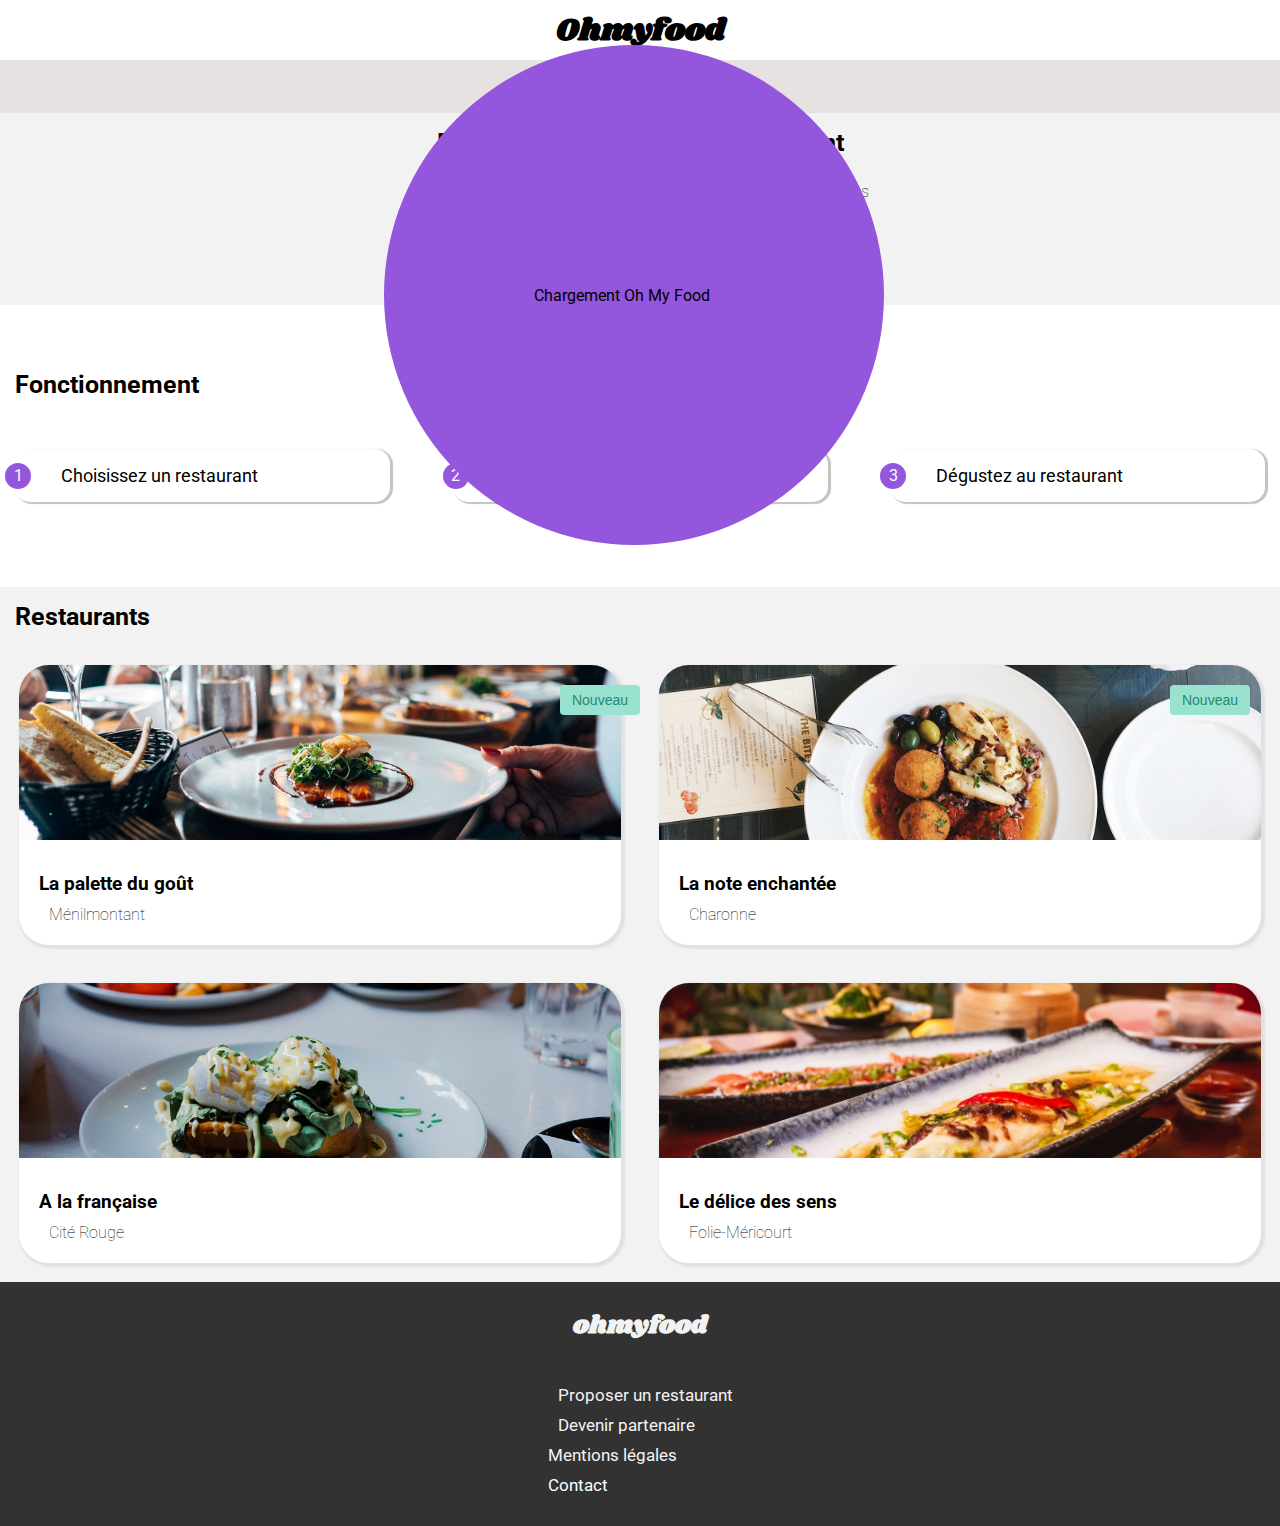
<file: index.html>
<!DOCTYPE html>
<html lang="fr">
  <head>
    <meta charset="utf-8" />
    <meta name="viewport" content="width=device-width, initial-scale=1" />
    <meta name="description" content="Oh My food" />
    <title>Accueil</title>
    <link rel="stylesheet" href="./assets/css/style.css" />
    <link href="https://fonts.googleapis.com/css2?family=Shrikhand&display=swap" rel="stylesheet" />
    <link href="https://fonts.googleapis.com/css2?family=Roboto&display=swap" rel="stylesheet" />
    <link rel="stylesheet" href="https://pro.fontawesome.com/releases/v5.10.0/css/all.css" integrity="sha384-AYmEC3Yw5cVb3ZcuHtOA93w35dYTsvhLPVnYs9eStHfGJvOvKxVfELGroGkvsg+p" crossorigin="anonymous" />
  </head>
  <body>
    <div class="container">
      <div class="loader"><p>Chargement Oh My Food</p></div>
      <header class="header">
        <h1>Ohmyfood</h1>
      </header>
      <section class="localise localise--grisfonce">
        <i class="fas fa-map-marker-alt" aria-hidden="true"></i>
        <h3>Paris, Belleville</h3>
      </section>
      <section class="explorer explorer--griswhite">
        <h2>Réservez le menu qui vous convient</h2>
        <h4>Découvrez des restaurants d'exception, séléctionnés par nos soins</h4>
        <div class="explorer-bouton">
          <p>Explorer nos restaurants</p>
        </div>
      </section>
      <nav class="fonctionnement">
        <section id="fonctionnement">
          <h2>Fonctionnement</h2>
          <div class="fonctionnement">
            <div class="fonctionnement__boutons">
              <label class="label">1</label>
              <label class="icone"><i class="fas fa-mobile-alt"></i></label>
              <ul>
                <li class="nom">Choisissez un restaurant</li>
              </ul>
            </div>
            <div class="fonctionnement__boutons">
              <label class="label">2</label>
              <label class="icone"><i class="fas fa-list-ul"></i></label>
              <ul>
                <li class="nom">Composez votre menu</li>
              </ul>
            </div>
            <div class="fonctionnement__boutons">
              <label class="label">3</label>
              <label class="icone"><i class="fas fa-store"></i></label>
              <ul>
                <li class="nom">Dégustez au restaurant</li>
              </ul>
            </div>
          </div>
        </section>
      </nav>
      <section class="restaurants">
        <h2>Restaurants</h2>
        <div class="articles">
          <article class="carte">
            <a href="menupalette.html">
              <button class="carte-1nouveau">Nouveau</button>
              <img src="./assets/img/restaurants/jay-wennington-N_Y88TWmGwA-unsplash.jpg" alt="La palette du goût"
            /></a>
            <div class="bloc-description">
              <div class="description">
                <h3>La palette du goût</h3>
                <h4>Ménilmontant</h4>
              </div>
              <div class="coeur">
                <i class="far fa-heart"></i>
                <i class="fas fa-heart"></i>
              </div>
            </div>
          </article>
          <article class="carte">
            <a href="menunote.html">
              <button class="carte-2nouveau">Nouveau</button>
              <img src="./assets/img/restaurants/stil-u2Lp8tXIcjw-unsplash.jpg" alt="La note enchantée"
            /></a>
            <div class="bloc-description">
              <div class="description">
                <h3>La note enchantée</h3>
                <h4>Charonne</h4>
              </div>
              <div class="coeur">
                <i class="far fa-heart"></i>
                <i class="fas fa-heart"></i>
              </div>
            </div>
          </article>
          <article class="carte">
            <a href="menufrancaise.html"><img src="./assets/img/restaurants/toa-heftiba-DQKerTsQwi0-unsplash.jpg" alt="A la française" /></a>
            <div class="bloc-description">
              <div class="description">
                <h3>A la française</h3>
                <h4>Cité Rouge</h4>
              </div>
              <div class="coeur">
                <i class="far fa-heart"></i>
                <i class="fas fa-heart"></i>
              </div>
            </div>
          </article>
          <article class="carte">
            <a href="menudelice.html"><img src="./assets/img/restaurants/louis-hansel-shotsoflouis-qNBGVyOCY8Q-unsplash.jpg" alt="Le délice des sens" /></a>
            <div class="bloc-description">
              <div class="description">
                <h3>Le délice des sens</h3>
                <h4>Folie-Méricourt</h4>
              </div>
              <div class="coeur">
                <i class="far fa-heart"></i>
                <i class="fas fa-heart"></i>
              </div>
            </div>
          </article>
        </div>
      </section>
    </div>
    <footer>
      <h2>ohmyfood</h2>
      <ul>
        <li><i class="fas fa-utensils"></i> Proposer un restaurant</li>
        <li><i class="fas fa-hands-helping"></i>Devenir partenaire</li>
        <li>Mentions légales</li>
        <li><a href="mailto:ali.faissoil.am@outlook.fr">Contact</a></li>
      </ul>
    </footer>
  </body>
</html>
</file>
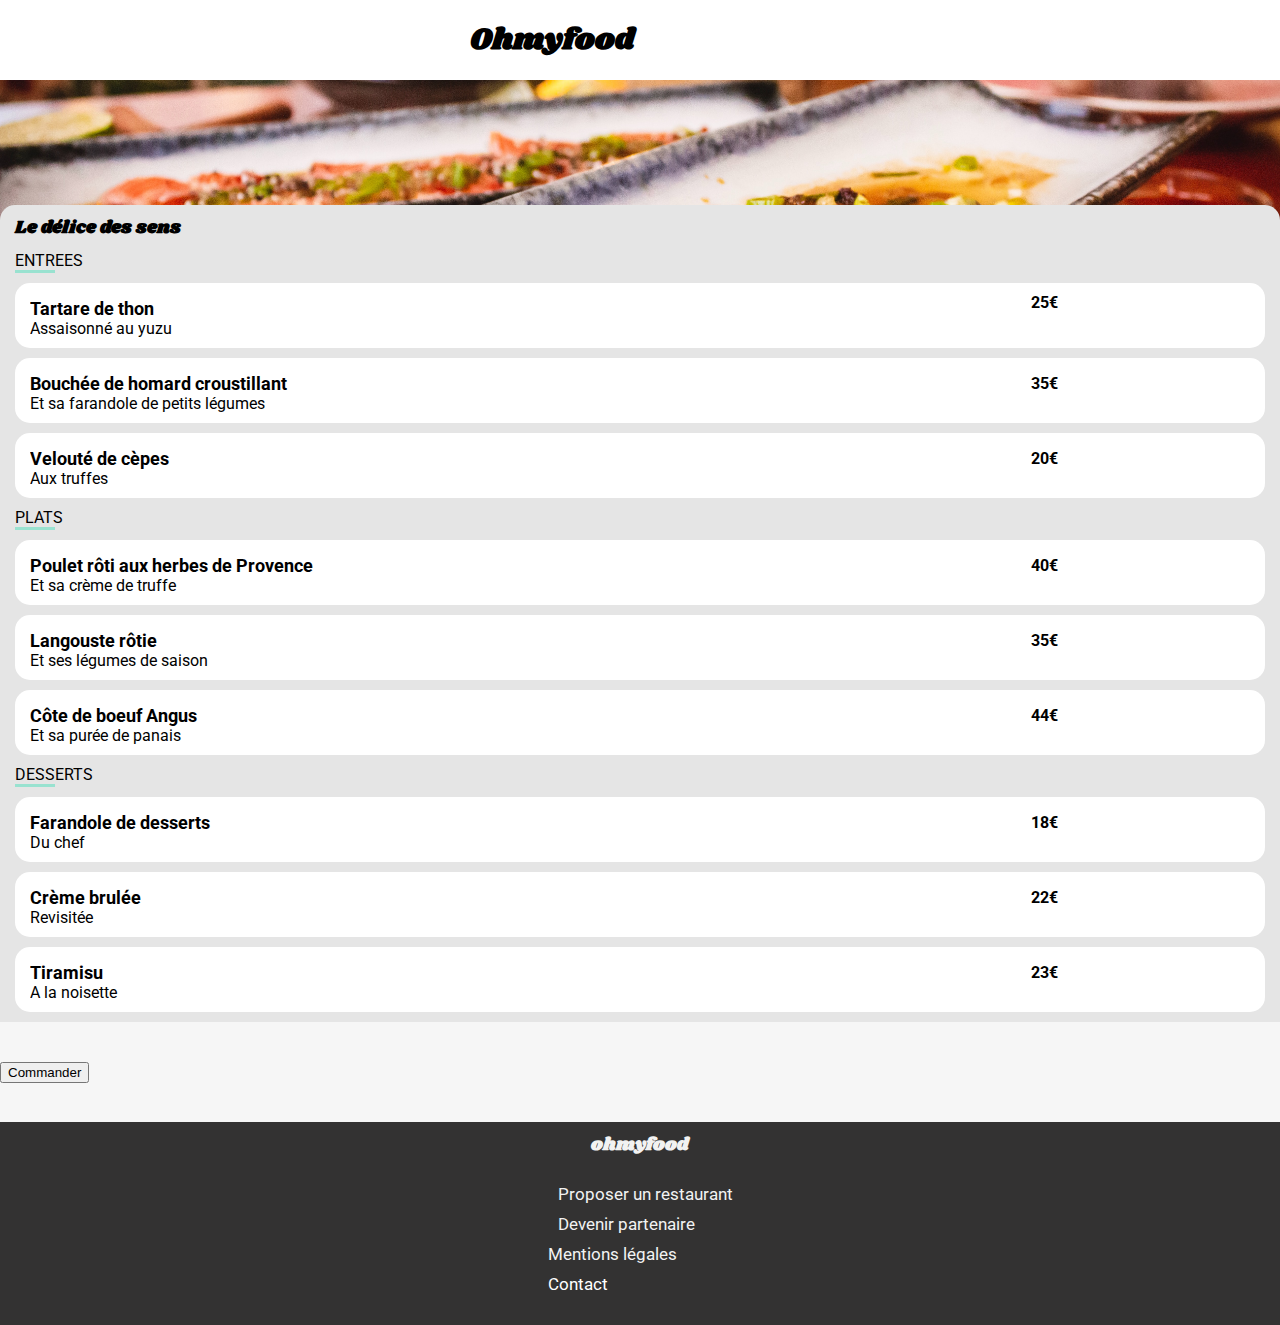
<file: menudelice.html>
<!DOCTYPE html>
<html lang="fr">
  <head>
    <meta charset="UTF-8" />
    <meta http-equiv="X-UA-Compatible" content="IE=edge" />
    <meta name="viewport" content="width=device-width, initial-scale=1.0" />
    <link rel="stylesheet" href="./assets/css/menu.css" />
    <link href="https://fonts.googleapis.com/css2?family=Shrikhand&display=swap" rel="stylesheet" />
    <link href="https://fonts.googleapis.com/css2?family=Roboto&display=swap" rel="stylesheet" />
    <link rel="stylesheet" href="https://pro.fontawesome.com/releases/v5.10.0/css/all.css" integrity="sha384-AYmEC3Yw5cVb3ZcuHtOA93w35dYTsvhLPVnYs9eStHfGJvOvKxVfELGroGkvsg+p" crossorigin="anonymous" />
    <title>Menu Le délice des sens</title>
  </head>
  <body>
    <div class="container">
      <header class="header">
        <a href="index.html" class="fleche"><i class="fas fa-arrow-left"></i></a>
        <h1>Ohmyfood</h1>
      </header>
      <div class="imagefond">
        <img src="./assets/img/restaurants/louis-hansel-shotsoflouis-qNBGVyOCY8Q-unsplash.jpg" alt="" />
      </div>
      <section class="carte carte--fond">
        <div class="carte-titre">
          <div class="carte-titremenu">
            <h2>Le délice des sens</h2>
          </div>
          <div class="deuxcoeurs"><img class="plein" /> <i class="fas fa-heart"></i> <img class="vide" /> <i class="far fa-heart"></i></div>
        </div>
        <div class="carte-plats">
          <p class="carte-plats titre">ENTREES</p>
          <article class="carte-plats menu">
            <div class="carte-plats contenu">
              <h2 class="carte-plats__complete">Tartare de thon</h2>
              <h3 class="carte-plats__accompagnement">Assaisonné au yuzu</h3>
            </div>
            <p class="carte-plats prix">25€</p>
            <div class="carte-plats slide-left">
              <i class="fas fa-check-circle" aria-hidden="true"></i>
            </div>
          </article>
          <article class="carte-plats menu">
            <div class="carte-plats contenu">
              <h2 class="carte-plats__complete">Bouchée de homard croustillant</h2>
              <h3 class="carte-plats__accompagnement">Et sa farandole de petits légumes</h3>
            </div>
            <p class="prix">35€</p>
            <div class="carte-plats slide-left">
              <i class="fas fa-check-circle" aria-hidden="true"></i>
            </div>
          </article>
          <article class="carte-plats menu">
            <div class="carte-plats contenu">
              <h2 class="carte-plats__complete">Velouté de cèpes</h2>
              <h3 class="carte-plats__accompagnement">Aux truffes</h3>
            </div>
            <p class="prix">20€</p>
            <div class="carte-plats slide-left">
              <i class="fas fa-check-circle" aria-hidden="true"></i>
            </div>
          </article>
        </div>

        <div class="carte-plats">
          <p class="carte-plats titre">PLATS</p>
          <article class="carte-plats menu">
            <div class="carte-plats contenu">
              <h2 class="carte-plats__complete">Poulet rôti aux herbes de Provence</h2>
              <h3 class="carte-plats__accompagnement">Et sa crème de truffe</h3>
            </div>
            <p class="prix">40€</p>
            <div class="carte-plats slide-left">
              <i class="fas fa-check-circle" aria-hidden="true"></i>
            </div>
          </article>
          <article class="carte-plats menu">
            <div class="carte-plats contenu">
              <h2 class="carte-plats__complete">Langouste rôtie</h2>
              <h3 class="carte-plats__accompagnement">Et ses légumes de saison</h3>
            </div>
            <p class="prix">35€</p>
            <div class="carte-plats slide-left">
              <i class="fas fa-check-circle" aria-hidden="true"></i>
            </div>
          </article>
          <article class="carte-plats menu">
            <div class="carte-plats contenu">
              <h2 class="carte-plats__complete">Côte de boeuf Angus</h2>
              <h3 class="carte-plats__accompagnement">Et sa purée de panais</h3>
            </div>
            <p class="prix">44€</p>
            <div class="carte-plats slide-left">
              <i class="fas fa-check-circle" aria-hidden="true"></i>
            </div>
          </article>
        </div>

        <div class="carte-plats">
          <p class="carte-plats titre">DESSERTS</p>
          <article class="carte-plats menu">
            <div class="carte-plats contenu">
              <h2 class="carte-plats__complete">Farandole de desserts</h2>
              <h3 class="carte-plats__accompagnement">Du chef</h3>
            </div>
            <p class="prix">18€</p>
            <div class="carte-plats slide-left">
              <i class="fas fa-check-circle" aria-hidden="true"></i>
            </div>
          </article>
          <article class="carte-plats menu">
            <div class="carte-plats contenu">
              <h2 class="carte-plats__complete">Crème brulée</h2>
              <h3 class="carte-plats__accompagnement">Revisitée</h3>
            </div>
            <p class="prix">22€</p>
            <div class="carte-plats slide-left">
              <i class="fas fa-check-circle" aria-hidden="true"></i>
            </div>
          </article>
          <article class="carte-plats menu">
            <div class="carte-plats contenu">
              <h2 class="carte-plats__complete">Tiramisu</h2>
              <h3 class="carte-plats__accompagnement">A la noisette</h3>
            </div>
            <p class="prix">23€</p>
            <div class="carte-plats slide-left">
              <i class="fas fa-check-circle" aria-hidden="true"></i>
            </div>
          </article>
        </div>

        <div class="bouton">
          <button class="bouton__commander commander--rose" type="button">Commander</button>
        </div>
      </section>
    </div>
    <footer>
      <h2>ohmyfood</h2>
      <ul>
        <li><i class="fas fa-utensils"></i> Proposer un restaurant</li>
        <li><i class="fas fa-hands-helping"></i>Devenir partenaire</li>
        <li>Mentions légales</li>
        <li><a href="mailto:ali.faissoil.am@outlook.fr">Contact</a></li>
      </ul>
    </footer>
  </body>
</html>
</file>
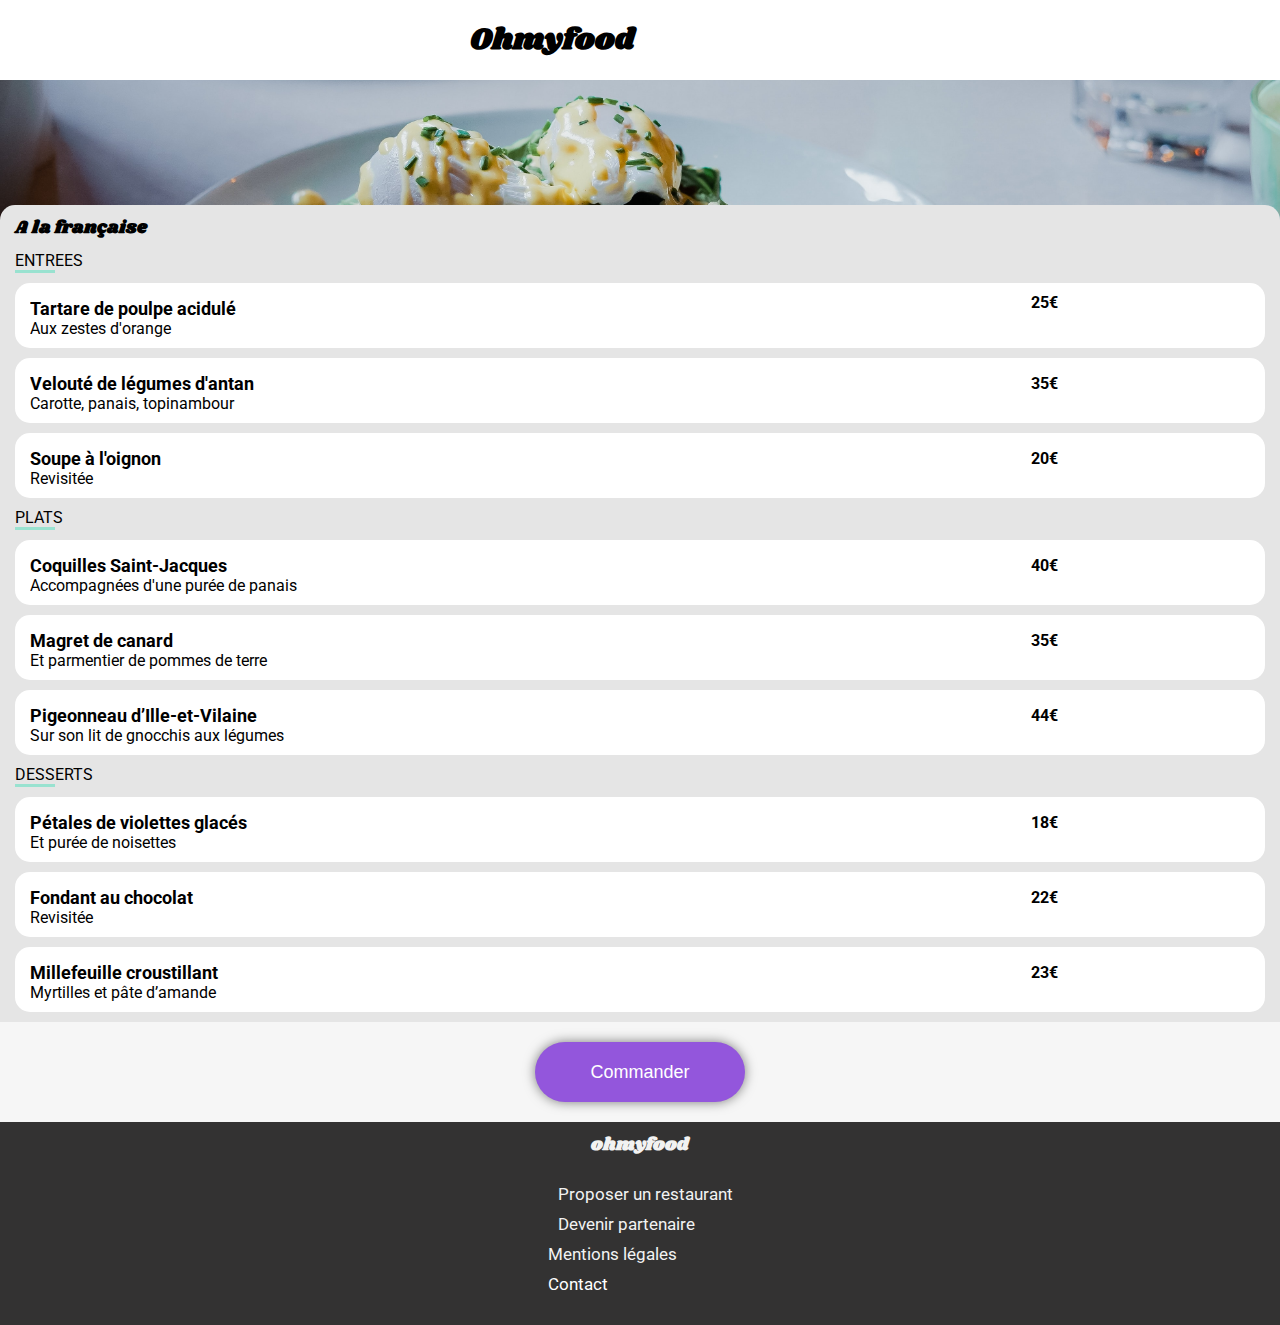
<file: menufrancaise.html>
<!DOCTYPE html>
<html lang="fr">
  <head>
    <meta charset="UTF-8" />
    <meta http-equiv="X-UA-Compatible" content="IE=edge" />
    <meta name="viewport" content="width=device-width, initial-scale=1.0" />
    <link rel="stylesheet" href="./assets/css/menu.css" />
    <link href="https://fonts.googleapis.com/css2?family=Shrikhand&display=swap" rel="stylesheet" />
    <link href="https://fonts.googleapis.com/css2?family=Roboto&display=swap" rel="stylesheet" />
    <link rel="stylesheet" href="https://pro.fontawesome.com/releases/v5.10.0/css/all.css" integrity="sha384-AYmEC3Yw5cVb3ZcuHtOA93w35dYTsvhLPVnYs9eStHfGJvOvKxVfELGroGkvsg+p" crossorigin="anonymous" />
    <title>Menu A la française</title>
  </head>
  <body>
    <div class="container">
      <header class="header">
        <a href="index.html" class="fleche"><i class="fas fa-arrow-left"></i></a>
        <h1>Ohmyfood</h1>
      </header>
      <div class="imagefond">
        <img src="./assets/img/restaurants/toa-heftiba-DQKerTsQwi0-unsplash.jpg" alt="" />
      </div>
      <section class="carte carte--fond">
        <div class="carte-titre">
          <div class="carte-titremenu">
            <h2>A la française</h2>
          </div>
          <div class="deuxcoeurs"><img class="plein" /> <i class="fas fa-heart"></i> <img class="vide" /> <i class="far fa-heart"></i></div>
        </div>
        <div class="carte-plats">
          <p class="carte-plats titre">ENTREES</p>
          <article class="carte-plats menu">
            <div class="carte-plats contenu">
              <h2 class="carte-plats__complete">Tartare de poulpe acidulé</h2>
              <h3 class="carte-plats__accompagnement">Aux zestes d'orange</h3>
            </div>
            <p class="carte-plats prix">25€</p>
            <div class="carte-plats slide-left">
              <i class="fas fa-check-circle" aria-hidden="true"></i>
            </div>
          </article>
          <article class="carte-plats menu">
            <div class="carte-plats contenu">
              <h2 class="carte-plats__complete">Velouté de légumes d'antan</h2>
              <h3 class="carte-plats__accompagnement">Carotte, panais, topinambour</h3>
            </div>
            <p class="prix">35€</p>
            <div class="carte-plats slide-left">
              <i class="fas fa-check-circle" aria-hidden="true"></i>
            </div>
          </article>
          <article class="carte-plats menu">
            <div class="carte-plats contenu">
              <h2 class="carte-plats__complete">Soupe à l'oignon</h2>
              <h3 class="carte-plats__accompagnement">Revisitée</h3>
            </div>
            <p class="prix">20€</p>
            <div class="carte-plats slide-left">
              <i class="fas fa-check-circle" aria-hidden="true"></i>
            </div>
          </article>
        </div>

        <div class="carte-plats">
          <p class="carte-plats titre">PLATS</p>
          <article class="carte-plats menu">
            <div class="carte-plats contenu">
              <h2 class="carte-plats__complete">Coquilles Saint-Jacques</h2>
              <h3 class="carte-plats__accompagnement">Accompagnées d'une purée de panais</h3>
            </div>
            <p class="prix">40€</p>
            <div class="carte-plats slide-left">
              <i class="fas fa-check-circle" aria-hidden="true"></i>
            </div>
          </article>
          <article class="carte-plats menu">
            <div class="carte-plats contenu">
              <h2 class="carte-plats__complete">Magret de canard</h2>
              <h3 class="carte-plats__accompagnement">Et parmentier de pommes de terre</h3>
            </div>
            <p class="prix">35€</p>
            <div class="carte-plats slide-left">
              <i class="fas fa-check-circle" aria-hidden="true"></i>
            </div>
          </article>
          <article class="carte-plats menu">
            <div class="carte-plats contenu">
              <h2 class="carte-plats__complete">Pigeonneau d’Ille-et-Vilaine</h2>
              <h3 class="carte-plats__accompagnement">Sur son lit de gnocchis aux légumes</h3>
            </div>
            <p class="prix">44€</p>
            <div class="carte-plats slide-left">
              <i class="fas fa-check-circle" aria-hidden="true"></i>
            </div>
          </article>
        </div>

        <div class="carte-plats">
          <p class="carte-plats titre">DESSERTS</p>
          <article class="carte-plats menu">
            <div class="carte-plats contenu">
              <h2 class="carte-plats__complete">Pétales de violettes glacés</h2>
              <h3 class="carte-plats__accompagnement">Et purée de noisettes</h3>
            </div>
            <p class="prix">18€</p>
            <div class="carte-plats slide-left">
              <i class="fas fa-check-circle" aria-hidden="true"></i>
            </div>
          </article>
          <article class="carte-plats menu">
            <div class="carte-plats contenu">
              <h2 class="carte-plats__complete">Fondant au chocolat</h2>
              <h3 class="carte-plats__accompagnement">Revisitée</h3>
            </div>
            <p class="prix">22€</p>
            <div class="carte-plats slide-left">
              <i class="fas fa-check-circle" aria-hidden="true"></i>
            </div>
          </article>
          <article class="carte-plats menu">
            <div class="carte-plats contenu">
              <h2 class="carte-plats__complete">Millefeuille croustillant</h2>
              <h3 class="carte-plats__accompagnement">Myrtilles et pâte d’amande</h3>
            </div>
            <p class="prix">23€</p>
            <div class="carte-plats slide-left">
              <i class="fas fa-check-circle" aria-hidden="true"></i>
            </div>
          </article>
        </div>

        <div class="bouton">
          <button class="bouton__commander--rose" type="button">Commander</button>
        </div>
      </section>
    </div>
    <footer>
      <h2>ohmyfood</h2>
      <ul>
        <li><i class="fas fa-utensils"></i> Proposer un restaurant</li>
        <li><i class="fas fa-hands-helping"></i>Devenir partenaire</li>
        <li>Mentions légales</li>
        <li><a href="mailto:ali.faissoil.am@outlook.fr">Contact</a></li>
      </ul>
    </footer>
  </body>
</html>
</file>
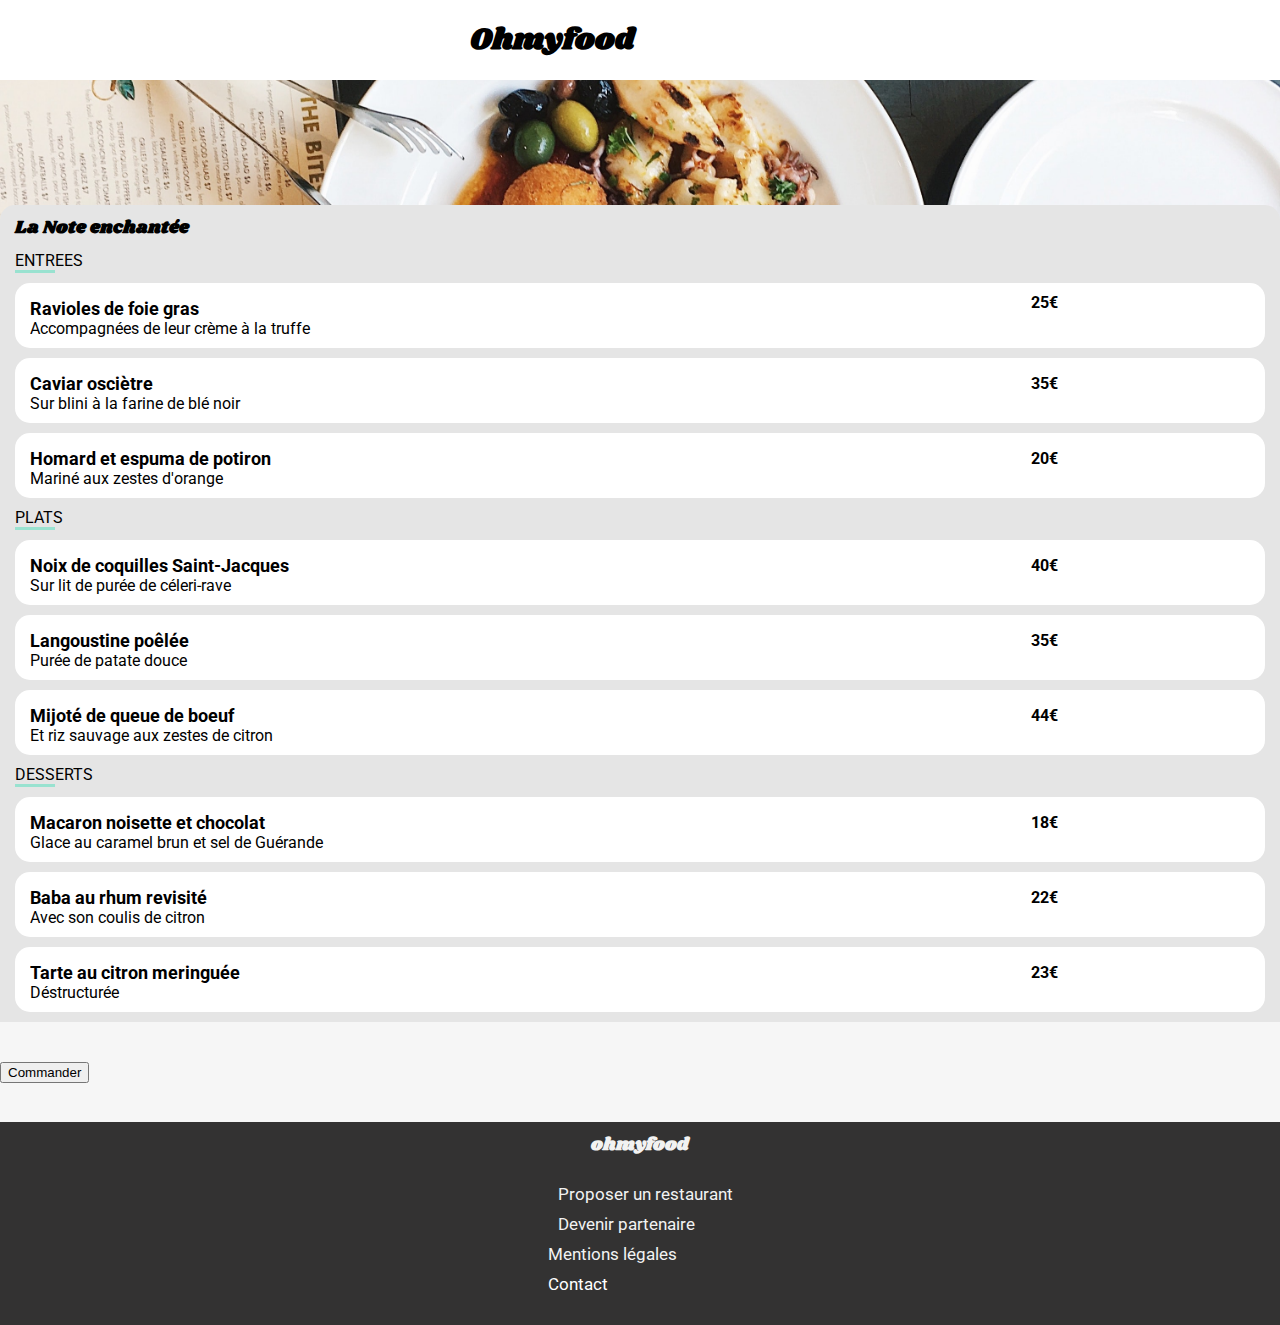
<file: menunote.html>
<!DOCTYPE html>
<html lang="fr">
  <head>
    <meta charset="UTF-8" />
    <meta http-equiv="X-UA-Compatible" content="IE=edge" />
    <meta name="viewport" content="width=device-width, initial-scale=1.0" />
    <link rel="stylesheet" href="./assets/css/menu.css" />
    <link href="https://fonts.googleapis.com/css2?family=Shrikhand&display=swap" rel="stylesheet" />
    <link href="https://fonts.googleapis.com/css2?family=Roboto&display=swap" rel="stylesheet" />
    <link rel="stylesheet" href="https://pro.fontawesome.com/releases/v5.10.0/css/all.css" integrity="sha384-AYmEC3Yw5cVb3ZcuHtOA93w35dYTsvhLPVnYs9eStHfGJvOvKxVfELGroGkvsg+p" crossorigin="anonymous" />
    <title>Menu La Note enchantée</title>
  </head>
  <body>
    <div class="container">
      <header class="header">
        <a href="index.html" class="fleche"><i class="fas fa-arrow-left"></i></a>
        <h1>Ohmyfood</h1>
      </header>
      <div class="imagefond">
        <img src="./assets/img/restaurants/stil-u2Lp8tXIcjw-unsplash.jpg" alt="" />
      </div>
      <section class="carte carte--fond">
        <div class="carte-titre">
          <div class="carte-titremenu">
            <h2>La Note enchantée</h2>
          </div>
          <div class="deuxcoeurs"><img class="plein" /> <i class="fas fa-heart"></i> <img class="vide" /> <i class="far fa-heart"></i></div>
        </div>
        <div class="carte-plats">
          <p class="carte-plats titre">ENTREES</p>
          <article class="carte-plats menu">
            <div class="carte-plats contenu">
              <h2 class="carte-plats__complete">Ravioles de foie gras</h2>
              <h3 class="carte-plats__accompagnement">Accompagnées de leur crème à la truffe</h3>
            </div>
            <p class="carte-plats prix">25€</p>
            <div class="carte-plats slide-left">
              <i class="fas fa-check-circle" aria-hidden="true"></i>
            </div>
          </article>
          <article class="carte-plats menu">
            <div class="carte-plats contenu">
              <h2 class="carte-plats__complete">Caviar osciètre</h2>
              <h3 class="carte-plats__accompagnement">Sur blini à la farine de blé noir</h3>
            </div>
            <p class="prix">35€</p>
            <div class="carte-plats slide-left">
              <i class="fas fa-check-circle" aria-hidden="true"></i>
            </div>
          </article>
          <article class="carte-plats menu">
            <div class="carte-plats contenu">
              <h2 class="carte-plats__complete">Homard et espuma de potiron</h2>
              <h3 class="carte-plats__accompagnement">Mariné aux zestes d'orange</h3>
            </div>
            <p class="prix">20€</p>
            <div class="carte-plats slide-left">
              <i class="fas fa-check-circle" aria-hidden="true"></i>
            </div>
          </article>
        </div>

        <div class="carte-plats">
          <p class="carte-plats titre">PLATS</p>
          <article class="carte-plats menu">
            <div class="carte-plats contenu">
              <h2 class="carte-plats__complete">Noix de coquilles Saint-Jacques</h2>
              <h3 class="carte-plats__accompagnement">Sur lit de purée de céleri-rave</h3>
            </div>
            <p class="prix">40€</p>
            <div class="carte-plats slide-left">
              <i class="fas fa-check-circle" aria-hidden="true"></i>
            </div>
          </article>
          <article class="carte-plats menu">
            <div class="carte-plats contenu">
              <h2 class="carte-plats__complete">Langoustine poêlée</h2>
              <h3 class="carte-plats__accompagnement">Purée de patate douce</h3>
            </div>
            <p class="prix">35€</p>
            <div class="carte-plats slide-left">
              <i class="fas fa-check-circle" aria-hidden="true"></i>
            </div>
          </article>
          <article class="carte-plats menu">
            <div class="carte-plats contenu">
              <h2 class="carte-plats__complete">Mijoté de queue de boeuf</h2>
              <h3 class="carte-plats__accompagnement">Et riz sauvage aux zestes de citron</h3>
            </div>
            <p class="prix">44€</p>
            <div class="carte-plats slide-left">
              <i class="fas fa-check-circle" aria-hidden="true"></i>
            </div>
          </article>
        </div>

        <div class="carte-plats">
          <p class="carte-plats titre">DESSERTS</p>
          <article class="carte-plats menu">
            <div class="carte-plats contenu">
              <h2 class="carte-plats__complete">Macaron noisette et chocolat</h2>
              <h3 class="carte-plats__accompagnement">Glace au caramel brun et sel de Guérande</h3>
            </div>
            <p class="prix">18€</p>
            <div class="carte-plats slide-left">
              <i class="fas fa-check-circle" aria-hidden="true"></i>
            </div>
          </article>
          <article class="carte-plats menu">
            <div class="carte-plats contenu">
              <h2 class="carte-plats__complete">Baba au rhum revisité</h2>
              <h3 class="carte-plats__accompagnement">Avec son coulis de citron</h3>
            </div>
            <p class="prix">22€</p>
            <div class="carte-plats slide-left">
              <i class="fas fa-check-circle" aria-hidden="true"></i>
            </div>
          </article>
          <article class="carte-plats menu">
            <div class="carte-plats contenu">
              <h2 class="carte-plats__complete">Tarte au citron meringuée</h2>
              <h3 class="carte-plats__accompagnement">Déstructurée</h3>
            </div>
            <p class="prix">23€</p>
            <div class="carte-plats slide-left">
              <i class="fas fa-check-circle" aria-hidden="true"></i>
            </div>
          </article>
        </div>

        <div class="bouton">
          <button class="bouton__commander commander--rose" type="button">Commander</button>
        </div>
      </section>
    </div>
    <footer>
      <h2>ohmyfood</h2>
      <ul>
        <li><i class="fas fa-utensils"></i> Proposer un restaurant</li>
        <li><i class="fas fa-hands-helping"></i>Devenir partenaire</li>
        <li>Mentions légales</li>
        <li><a href="mailto:ali.faissoil.am@outlook.fr">Contact</a></li>
      </ul>
    </footer>
  </body>
</html>
</file>
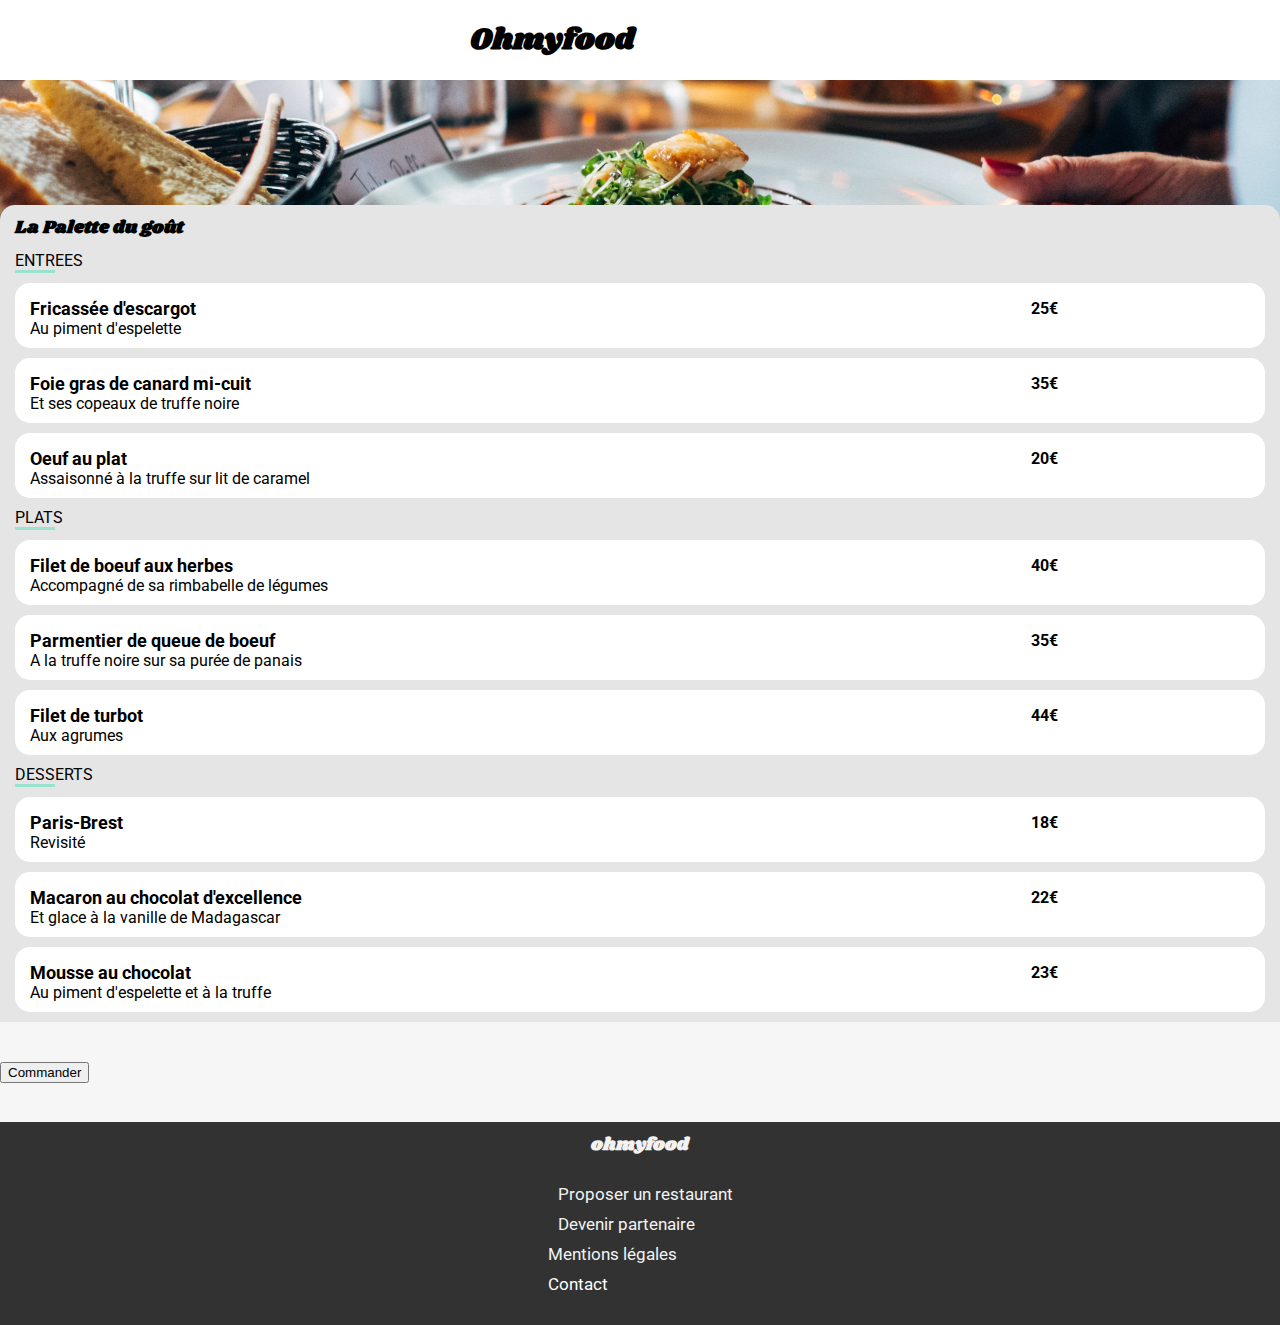
<file: menupalette.html>
<!DOCTYPE html>
<html lang="fr">
  <head>
    <meta charset="UTF-8" />
    <meta http-equiv="X-UA-Compatible" content="IE=edge" />
    <meta name="viewport" content="width=device-width, initial-scale=1.0" />
    <link rel="stylesheet" href="./assets/css/menu.css" />
    <link href="https://fonts.googleapis.com/css2?family=Shrikhand&display=swap" rel="stylesheet" />
    <link href="https://fonts.googleapis.com/css2?family=Roboto&display=swap" rel="stylesheet" />
    <link rel="stylesheet" href="https://pro.fontawesome.com/releases/v5.10.0/css/all.css" integrity="sha384-AYmEC3Yw5cVb3ZcuHtOA93w35dYTsvhLPVnYs9eStHfGJvOvKxVfELGroGkvsg+p" crossorigin="anonymous" />
    <title>Menu La palette du goût</title>
  </head>
  <body>
    <div class="container">
      <header class="header">
        <a href="index.html" class="fleche"><i class="fas fa-arrow-left"></i></a>
        <h1>Ohmyfood</h1>
      </header>
      <div class="imagefond">
        <img src="./assets/img/restaurants/jay-wennington-N_Y88TWmGwA-unsplash.jpg" alt="" />
      </div>
      <section class="carte carte--fond">
        <div class="carte-titre">
          <div class="carte-titremenu">
            <h2>La Palette du goût</h2>
          </div>
          <div class="deuxcoeurs"><img class="plein" /> <i class="fas fa-heart"></i> <img class="vide" /> <i class="far fa-heart"></i></div>
        </div>
        <div class="carte-plats">
          <p class="carte-plats titre">ENTREES</p>
          <article class="carte-plats menu">
            <div class="carte-plats contenu">
              <h2 class="carte-plats__complete">Fricassée d'escargot</h2>
              <h3 class="carte-plats__accompagnement">Au piment d'espelette</h3>
            </div>
            <p class="prix">25€</p>
            <div class="carte-plats slide-left">
              <i class="fas fa-check-circle" aria-hidden="true"></i>
            </div>
          </article>
          <article class="carte-plats menu">
            <div class="carte-plats contenu">
              <h2 class="carte-plats__complete">Foie gras de canard mi-cuit</h2>
              <h3 class="carte-plats__accompagnement">Et ses copeaux de truffe noire</h3>
            </div>
            <p class="prix">35€</p>
            <div class="carte-plats slide-left">
              <i class="fas fa-check-circle" aria-hidden="true"></i>
            </div>
          </article>
          <article class="carte-plats menu">
            <div class="carte-plats contenu">
              <h2 class="carte-plats__complete">Oeuf au plat</h2>
              <h3 class="carte-plats__accompagnement">Assaisonné à la truffe sur lit de caramel</h3>
            </div>
            <p class="prix">20€</p>
            <div class="carte-plats slide-left">
              <i class="fas fa-check-circle" aria-hidden="true"></i>
            </div>
          </article>
        </div>

        <div class="carte-plats">
          <p class="carte-plats titre">PLATS</p>
          <article class="carte-plats menu">
            <div class="carte-plats contenu">
              <h2 class="carte-plats__complete">Filet de boeuf aux herbes</h2>
              <h3 class="carte-plats__accompagnement">Accompagné de sa rimbabelle de légumes</h3>
            </div>
            <p class="prix">40€</p>
            <div class="carte-plats slide-left">
              <i class="fas fa-check-circle" aria-hidden="true"></i>
            </div>
          </article>
          <article class="carte-plats menu">
            <div class="carte-plats contenu">
              <h2 class="carte-plats__complete">Parmentier de queue de boeuf</h2>
              <h3 class="carte-plats__accompagnement">A la truffe noire sur sa purée de panais</h3>
            </div>
            <p class="prix">35€</p>
            <div class="carte-plats slide-left">
              <i class="fas fa-check-circle" aria-hidden="true"></i>
            </div>
          </article>
          <article class="carte-plats menu">
            <div class="carte-plats contenu">
              <h2 class="carte-plats__complete">Filet de turbot</h2>
              <h3 class="carte-plats__accompagnement">Aux agrumes</h3>
            </div>
            <p class="prix">44€</p>
            <div class="carte-plats slide-left">
              <i class="fas fa-check-circle" aria-hidden="true"></i>
            </div>
          </article>
        </div>
        <div class="carte-plats">
          <p class="carte-plats titre">DESSERTS</p>
          <article class="carte-plats menu">
            <div class="carte-plats contenu">
              <h2 class="carte-plats__complete">Paris-Brest</h2>
              <h3 class="carte-plats__accompagnement">Revisité</h3>
            </div>
            <p class="prix">18€</p>
            <div class="carte-plats slide-left">
              <i class="fas fa-check-circle" aria-hidden="true"></i>
            </div>
          </article>
          <article class="carte-plats menu">
            <div class="carte-plats contenu">
              <h2 class="carte-plats__complete">Macaron au chocolat d'excellence</h2>
              <h3 class="carte-plats__accompagnement">Et glace à la vanille de Madagascar</h3>
            </div>
            <p class="prix">22€</p>
            <div class="carte-plats slide-left">
              <i class="fas fa-check-circle" aria-hidden="true"></i>
            </div>
          </article>
          <article class="carte-plats menu">
            <div class="carte-plats contenu">
              <h2 class="carte-plats__complete">Mousse au chocolat</h2>
              <h3 class="carte-plats__accompagnement">Au piment d'espelette et à la truffe</h3>
            </div>
            <p class="prix">23€</p>
            <div class="carte-plats slide-left">
              <i class="fas fa-check-circle" aria-hidden="true"></i>
            </div>
          </article>
        </div>
        <div class="bouton">
          <button class="bouton__commander commander--rose" type="button">Commander</button>
        </div>
      </section>
    </div>
    <footer>
      <h2>ohmyfood</h2>
      <ul>
        <li><i class="fas fa-utensils"></i> Proposer un restaurant</li>
        <li><i class="fas fa-hands-helping"></i>Devenir partenaire</li>
        <li>Mentions légales</li>
        <li><a href="mailto:ali.faissoil.am@outlook.fr">Contact</a></li>
      </ul>
    </footer>
  </body>
</html>
</file>
<file: assets/css/style.css>
body {
  margin: 0;
  padding: 0;
  background-color: #ffff;
  font-family: "Roboto";
}
.container {
  flex-direction: column;
  height: auto;
  width: 100%;
  margin: 0;
}

h1 {
  font-size: 25px;
  color: #000;
}

h2 {
  margin: 0px;
  padding: 15px;
  font-size: 25px;
  font-weight: 700;
  color: #000;
}

h3 {
  margin: 0px;
  padding: 0px;
  font-size: 19px;
  font-weight: bold;
  color: #000;
}

h4 {
  margin: 0px;
  padding: 10px;
  font-size: 16px;
  font-weight: 100;
  color: #000;
}

.header {
  display: flex;
  box-shadow: 0px 0px 3px 0px #3d3b3b;
  width: 100%;
  height: 60px;
  align-items: center;
  justify-content: center;
  margin: 0;
  padding: 0;
}

.loader {
  display: flex;
  animation: rotate-center 0.6s ease-in-out 2s 4 forwards;
  position: fixed;
  width: 300px;
  height: 300px;
  left: 10%;
  z-index: 1;
  opacity: 1;
  background-color: #9356dc;
  border-radius: 50%;
}


@keyframes rotate-center {
  0% {
    transform: rotate(0);
    opacity: 1;
  }
  100% {
    transform: rotate(180deg);
    opacity: 0;
    z-index: -1;
  }
}

.loader p {
  margin: 50px;
  display: flex;
  align-items: center;
  z-index: 1;
}

.header h1 {
  display: flex;
  height: 60px;
  font-size: 31px;
  align-items: center;
  color: #000;
  font-family: "Shrikhand";
}

.localise.localise--grisfonce {
  display: flex;
  background-color: #e7e1e1;
  box-shadow: 2px 1px #f2f2f2;
  justify-content: center;
  align-items: center;
  padding: 15px 0px;
  width: 100%;
}

.fas.fa-map-marker-alt {
  margin-right: 10px;
}

.explorer.explorer--griswhite {
  display: flex;
  flex-direction: column;
  width: 100%;
  align-items: center;
  justify-content: center;
  text-align: center;
  background-color: #f2f2f2;
}

.explorer-bouton {
  border-radius: 30px;
  color: white;
  font-size: 16px;
  margin: 20px 0px 20px 0px;
  background: #9356dc;
  box-shadow: 1px 1px 1px 1px #dddddd;
}

.explorer-bouton:hover {
  background-color: #ff79da;
}

.explorer-bouton p {
  padding: 0 20px 0 20px;
  font-size: 17px;
  font-weight: 100;
}

nav.fonctionnement {
  display: flex;
  flex-direction: column;
  padding: 50px 0px;
  width: 100%;
}

#fonctionnement {
  display: flex;
  flex-direction: column;
  width: 100%;
}

#fonctionnement h2 {
  box-sizing: border-box;
  width: 100%;
  padding-top: 15px;
  padding-left: 15px;
}

.fonctionnement {
  display: flex;
  flex-direction: column;
  padding: 0;
  margin: 0;
  align-items: center;
}

.fonctionnement__boutons {
  display: flex;
  align-items: center;
  width: 70%;
  box-shadow: 2px 1px 1px 1px #c3c3c3;
  margin: 20px 0px;
  border-radius: 15px;
}

.fonctionnement__boutons .label {
  width: 2px;
  height: 2px;
  background: #9356dc;
  color: white;
  padding: 12px;
  border-radius: 50px;
  display: flex;
  align-items: center;
  justify-content: center;
  margin-left: -10px;
}

.fonctionnement__boutons ul li {
  display: block;
  list-style: none;
}

.fonctionnement__boutons .icone {
  margin: 0 15px 0 15px;
}

.fonctionnement__boutons ul {
  padding: 0;
}

.fonctionnement__boutons ul .nom {
  margin: 0px;
  padding: 0px;
  font-size: 18px;
  font-weight: 400;
  color: #000;
}
.fonctionnement__boutons .fas.fa-store {
  color: #888383;
}

.fonctionnement__boutons,
.fas.fa-mobile-alt,
.fas.fa-list-ul {
  color: #888383;
}


.fonctionnement__boutons:hover {
  background-color: #f8bae7;
}

.fonctionnement__boutons:hover .fas.fa-mobile-alt {
  color: #9356dc;
}

.fonctionnement__boutons:hover .fas.fa-list-ul {
  color: #9356dc;
}

.fonctionnement__boutons:hover .fas.fas.fa-store {
  color: #9356dc;
}

.restaurants {
  display: flex;
  flex-direction: column;
  width: 100%;
  background-color: #f2f2f2;
}

.restaurants h2 {
  box-sizing: border-box;
  width: 100%;
  padding-top: 15px;
  padding-left: 15px;
}

.articles {
  display: flex;
  flex-direction: column;
  flex-wrap: wrap;
  width: 100%;
  margin: 0px auto;
  justify-content: center;
}

.carte {
  display: flex;
  flex: 40%;
  flex-direction: column;
  margin: 19px;
  height: 280px;
  box-shadow: 2px 2px 2px 2px #dddd;
  border-radius: 30px;
  background-color: #fff;
}

.carte img {
  display: flex;
  width: 100%;
  height: 175px;
  object-fit: cover;
  border-top-left-radius: 30px;
  border-top-right-radius: 30px;
}

.carte .carte-1nouveau {
  display: flex;
  width: 80px;
  height: 30px;
  position: absolute;
  right: 10px;
  margin-right: 20px;
  margin-top: 20px;
  color: #278870;
  background: #99e2d0;
  align-items: center;
  justify-content: center;
  font-size: 14px;
  font-weight: 500;
  border-radius: 4px;
  border: none;
}

.carte .carte-2nouveau {
  display: flex;
  width: 80px;
  height: 30px;
  position: absolute;
  right: 10px;
  z-index: 2;
  margin-right: 20px;
  margin-top: 20px;
  color: #278870;
  background: #99e2d0;
  align-items: center;
  justify-content: center;
  font-size: 14px;
  font-weight: 500;
  border-radius: 4px;
  border: none;
}

.carte .bloc-description {
  display: flex;
  height: 75px;
}

.carte .description {
  flex-grow: 1;
  flex-direction: column;
  padding: 10px 10px 0px 10px;
  align-items: center;
  justify-content: center;
}

.carte .bloc-description {
  display: flex;
  padding: 20px 20px 10px 10px;
  justify-content: center;
  align-items: center;
}

.carte .bloc-description .far.fa-heart {
  height: 30px;
  width: 30px;
  font-size: 20px;
  position: absolute;
}

.coeur {
  height: 100%;
  width: 20%;
  display: flex;
  align-items: center;
  justify-content: center;
}

.fas.fa-heart {
  height: 30px;
  width: 30px;
  opacity: 0;
  z-index: 0;
}

.far.fa-heart {
  height: 30px;
  width: 30px;
  opacity: 1;
  z-index: 1;
}

.coeur:hover > .fas.fa-heart {
  animation: scale-in-bottom 0.5s cubic-bezier(0.250, 0.460, 0.450, 0.940) both;
  z-index: 1;
  height: 30px;
  width: 30px;
  font-size: 22px;
  position: absolute;
  color: #ff79da;
}

@keyframes scale-in-bottom {
  0% {
    transform: scale(0);
    transform-origin: 50% 100%;
    opacity: 0;
  }
  100% {
    transform: scale(1);
    transform-origin: 50% 100%;
    opacity: 1;
  }
}

.coeur:hover > .far.fa-heart {
  animation: opacity 500ms 0ms linear both;
  z-index: 0;
  opacity: 0;
  font-size: 0px;
}

@keyframes opacity {
  0% {
    opacity: 0;
  }

  100% {
    opacity: 1;
  }
}

footer {
  display: flex;
  align-items: center;
  flex-direction: column;
  padding: 10px 0px 15px 0px;
  background-color: #333232;
  width: 100%;
}

footer ul {
  display: flex;
  flex-direction: column;
  padding: 0;
  justify-content: center;
}

footer ul li {
  color: #f2f2f2;
  font-size: 17px;
  list-style: none;
  padding: 10px 0 0 0;
  text-decoration: none;
}

footer li a {
  text-decoration-line: none;
  text-decoration: none;
  color: #fff;
}

footer h2 {
  color: #f2f2f2;
  font-family: "Shrikhand";
}

footer .fa-utensils,
.fa-hands-helping {
  margin-right: 10px;
}



@media only screen and (min-width: 767.98px) {
  .container {
    height: auto;
    width: 100%;
    margin: 0;
  }

  .loader {
    display: flex;
    animation: rotate-center 0.6s ease-in-out 2s 4 forwards;
    position: fixed;
    width: 500px;
    height: 500px;
    left: 30%;
    top: 5%;
    z-index: 1;
    background-color: #9356dc;
    border-radius: 50%;
  }

  @keyframes rotate-center {
    0% {
      transform: rotate(0);
      opacity: 1;
      z-index: 1;
    }
    100% {
      transform: rotate(180deg);
      opacity: 0;
      z-index: -1;
    }
  }

  .loader p {
    width: 400px;
    align-items: center;
    display: flex;
    margin: 150px;
    z-index: 1;
  }

  .explorer-bouton {
    border-radius: 30px;
    color: white;
    font-size: 16px;
    font-weight: 500;
    margin: 20px 0px 20px 0px;
    background: #9356dc;
    box-shadow: 2px 2px 2px 2px #dddddd;
  }

  #fonctionnement {
    display: flex;
    width: 100%;
  }

  .fonctionnement {
    flex-direction: row;
    flex: 1;
    padding: 15px;
    justify-content: space-between;
    align-items: center;
  }

  .fonctionnement__boutons {
    display: flex;
    align-items: center;
    width: 30%;
    box-shadow: 2px 1px 1px 1px #c3c3c3;
    margin: 20px 0px;
    border-radius: 15px;
  }
  
  .fonctionnement__boutons .label {
    width: 2px;
    height: 2px;
    background: #9356dc;
    color: white;
    padding: 12px;
    border-radius: 50px;
    display: flex;
    align-items: center;
    justify-content: center;
    margin-left: -10px;
  }
  
  .fonctionnement__boutons ul li {
    display: block;
    list-style: none;
  }
  
  .fonctionnement__boutons .icone {
    margin: 0 15px 0 15px;
  }
  
  .fonctionnement__boutons ul {
    padding: 0;
  }
  
  .fonctionnement__boutons ul .nom {
    margin: 0px;
    padding: 0px;
    font-size: 18px;
    font-weight: 400;
    color: #000;
  }
  .fonctionnement__boutons .fas.fa-store {
    color: #888383;
  }
  
  .fonctionnement__boutons,
  .fas.fa-mobile-alt,
  .fas.fa-list-ul {
    color: #888383;
  }
  
  
  .fonctionnement__boutons:hover {
    background-color: #f8bae7;
  }
  
  .fonctionnement__boutons:hover .fas.fa-mobile-alt {
    color: #9356dc;
  }
  
  .fonctionnement__boutons:hover .fas.fa-list-ul {
    color: #9356dc;
  }
  
  .fonctionnement__boutons:hover .fas.fas.fa-store {
    color: #9356dc;
  }

  .restaurants {
    display: flex;
    flex-direction: column;
    width: 100%;
    background-color: #f2f2f2;
  }
  
  .restaurants h2 {
    box-sizing: border-box;
    width: 100%;
    padding-top: 15px;
    padding-left: 15px;
  }
  
  .articles {
    display: flex;
    flex-direction: row;
    flex-wrap: wrap;
    width: 100%;
    margin: 0px auto;
    justify-content: center;
  }
  
  .carte {
    display: flex;
    flex: 40%;
    flex-direction: column;
    margin: 19px;
    height: 280px;
    box-shadow: 2px 2px 2px 2px #dddd;
    border-radius: 30px;
    background-color: #fff;
  }
  .carte a {
    display: flex
  }
  
  .carte img {
    display: flex;
    width: 100%;
    height: 175px;
    object-fit: cover;
    border-top-left-radius: 30px;
    border-top-right-radius: 30px;
  }
  
  .carte .carte-1nouveau {
    display: flex;
    width: 80px;
    height: 30px;
    position: absolute;
    left: 560px;
    margin-right: 20px;
    margin-top: 20px;
    color: #278870;
    background: #99e2d0;
    align-items: center;
    justify-content: center;
    font-size: 14px;
    font-weight: 500;
    border-radius: 4px;
    border: none;
}
  
  .carte .carte-2nouveau {
    display: flex;
    width: 80px;
    height: 30px;
    position: absolute;
    right: 10px;
    z-index: 2;
    margin-right: 20px;
    margin-top: 20px;
    color: #278870;
    background: #99e2d0;
    align-items: center;
    justify-content: center;
    font-size: 14px;
    font-weight: 500;
    border-radius: 4px;
    border: none;
  }
  
  .carte .bloc-description {
    display: flex;
    height: 75px;
  }
  
  .carte .description {
    flex-grow: 1;
    flex-direction: column;
    padding: 10px 10px 0px 10px;
    align-items: center;
    justify-content: center;
  }
  
  .carte .bloc-description {
    display: flex;
    padding: 20px 20px 10px 10px;
    justify-content: center;
    align-items: center;
  }
  
  .carte .bloc-description .far.fa-heart {
    height: 30px;
    width: 30px;
    font-size: 20px;
    position: absolute;
  }
  
  .coeur {
    height: 100%;
    width: 20%;
    display: flex;
    align-items: center;
    justify-content: center;
  }
  
  .fas.fa-heart {
    height: 30px;
    width: 30px;
    opacity: 0;
    z-index: 0;
  }
  
  .far.fa-heart {
    height: 30px;
    width: 30px;
    opacity: 1;
    z-index: 1;
  }
  
  .coeur:hover > .fas.fa-heart {
    animation: scale-in-bottom 0.5s cubic-bezier(0.250, 0.460, 0.450, 0.940) both;
    z-index: 1;
    height: 30px;
    width: 30px;
    font-size: 22px;
    position: absolute;
    color: #ff79da;
  }
  
  @keyframes scale-in-bottom {
    0% {
      transform: scale(0);
      transform-origin: 50% 100%;
      opacity: 0;
    }
    100% {
      transform: scale(1);
      transform-origin: 50% 100%;
      opacity: 1;
    }
  }
  
  .coeur:hover > .far.fa-heart {
    animation: opacity 500ms 0ms linear both;
    z-index: 0;
    opacity: 0;
    font-size: 0px;
  }
  
  @keyframes opacity {
    0% {
      opacity: 0;
    }
  
    100% {
      opacity: 1;
    }
  }
  
  footer {
    display: flex;
    align-items: center;
    flex-direction: column;
    padding: 10px 0px 15px 0px;
    background-color: #333232;
    width: 100%;
  }
  
  footer ul {
    display: flex;
    flex-direction: column;
    padding: 0;
    justify-content: center;
  }
  
  footer ul li {
    color: #f2f2f2;
    font-size: 17px;
    list-style: none;
    padding: 10px 0 0 0;
    text-decoration: none;
  }
  
  footer li a {
    text-decoration-line: none;
    text-decoration: none;
    color: #fff;
  }
  
  footer h2 {
    color: #f2f2f2;
    font-family: "Shrikhand";
  }
  
  footer .fa-utensils,
  .fa-hands-helping {
    margin-right: 10px;
  }
</file>
<file: assets/css/menu.css>
body {
  margin: 0;
  padding: 0;
  background-color: #ffff;
  height: 100%;
  width: 100%;
  font-family: "Roboto";
}

h1 {
  font-size: 25px;
  color: #000;
  font-family: "Shrikhand";
}

h2 {
  margin: 0px;
  padding: 0px;
  font-size: 18px;
  font-weight: 700;
  color: #000;
}

h3 {
  margin: 0px;
  padding: 0px;
  font-size: 16px;
  font-weight: 400;
  color: #000;
}

h4 {
  margin: 0px;
  padding: 0px;
  font-size: 14px;
  font-weight: 100;
  color: #000;
}

.container {
  flex-direction: column;
  height: auto;
  width: 100%;
  margin: 0;
}

.header {
  display: flex;
  flex-direction: row;
  height: 80px;
  width: 100%;
  background-color: #fff;
  box-shadow: 0px 0px 12px 0px rgba(0, 0, 0, 0.5);
  align-items: center;
}

.header a {
  justify-content: flex-start;
  left: 1px;
  font-size: 30px;
  text-decoration: none;
  color: #000;
}

.header .fas.fa-arrow-left {
  padding: 0 0 0 20px;
}

.header h1 {
  margin: 0px;
  padding: 0px;
  font-family: Shrikhand;
  font-size: 30px;
  color: #000;
  padding-left: 50px;
}

.imagefond {
  display: flex;
  height: 180px;
  width: 100%;
  position: absolute;
  transform-origin: bottom;
  z-index: 0;
}

.imagefond img {
  display: flex;
  object-fit: cover;
  width: 100%;
}

.carte.carte--fond {
  display: flex;
  flex-direction: column;
  box-sizing: border-box;
  width: 100%;
  margin: 0px auto;
  position: relative;
  top: 150px;
  background-color: #e5e5e5;
  border-radius: 15px 15px 0px 0px;
  margin-top: -25px;
  margin-bottom: 150px;
  z-index: 1;
}

h4,
h3 {
  margin: 0;
  padding: 0;
  font-family: "Roboto";
}

.carte-titremenu {
  display: flex;
  padding-left: 15px;
}

.carte-titre {
  display: flex;
  justify-content: space-between;
  align-items: center;
  padding-left: 0;
  padding-top: 10px;
}

.carte-titre h2 {
  font-family: "Shrikhand";
}

.deuxcoeurs {
  height: 100%;
  width: 20%;
  display: flex;
  align-items: center;
  justify-content: center;
}

.fas.fa-heart {
  height: 25px;
  width: 25px;
  position: absolute;
  opacity: 0;
  z-index: 0;
}

.far.fa-heart {
  height: 25px;
  width: 25px;
  position: absolute;
  opacity: 1;
  z-index: 1;
  font-size: 20px;
}



.deuxcoeurs:hover > .fas.fa-heart {
  animation: scale-in-bottom 0.5s cubic-bezier(0.250, 0.460, 0.450, 0.940) both;
  z-index: 1;
  height: 30px;
  width: 30px;
  font-size: 22px;
  position: absolute;
  color: #ff79da;
}

@keyframes scale-in-bottom {
  0% {
    transform: scale(0);
    transform-origin: 50% 100%;
    opacity: 0;
  }
  100% {
    transform: scale(1);
    transform-origin: 50% 100%;
    opacity: 1;
  }
}

.deuxcoeurs:hover > .far.fa-heart {
  animation: opacity 500ms 0ms linear both;
  z-index: 0;
  font-size: 0px;
}

@keyframes opacity {
  0% {
    opacity: 0;
  }

  100% {
    opacity: 1;
  }
}

.carte-plats {
  display: flex;
  flex-direction: column;
  padding: 0px 15px;
  justify-content: center;
  margin-top: 0;
}

.carte-plats .titre {
  margin-bottom: 0px;
  margin-top: 10px;
  border-bottom: 3px solid #99e2d0;
  width: 40px;
  padding: 0;
}

.carte-plats .menu {
  display: flex;
  background-color: #fff;
  border-radius: 15px;
  margin-top: 10px;
  flex-direction: row;
  overflow: hidden;
  cursor: pointer;
  flex: 3;
}

.slide-left {
  width: 0px;
}

.fas.fa-check-circle {
  border-radius: 15px;
  color: #f2f2f2;
}

.carte-plats .contenu {
  flex: 1;
  padding: 15px 0px 10px 0px;
  width: 40%;
}

.carte-plats__complete {
  overflow: hidden;
  text-overflow: ellipsis;
  padding-left: 0;
  white-space: nowrap;
}

.carte-plats__accompagnement {
  overflow: hidden;
  text-overflow: ellipsis;
  padding-left: 0;
  white-space: nowrap;
}

.prix {
  display: flex;
  padding-bottom: 10px;
  padding-right: 15px;
  width: 20%;
  font-weight: bold;
}

.carte-plats .menu {
  animation: fade-in-bottom 1s cubic-bezier(0.39, 0.575, 0.565, 1) both;
}

@keyframes fade-in-bottom {
  0% {
    transform: translateY(50px);
    opacity: 0;
  }
  100% {
    transform: translateY(0);
    opacity: 1;
  }
}

.carte-plats .slide-left {
  background-color: #99e2d0;
  margin: -10px -70px -10px 0;
  display: flex;
  align-items: center;
  justify-content: center;
  display: flex;
  color: white;
  font-size: 24px;
  border-radius: 0 15px 15px 0;
  overflow: hidden;
  transition: width 0.3s ease-in-out;
}

.carte-plats :hover > .slide-left {
  animation: slide-left 0.5s cubic-bezier(0.25, 0.46, 0.45, 0.94) both;
  width: 50px;
  transform: translateX(-50px);
  text-overflow: ellipsis;
}

@keyframes slide-left {
  0% {
    transform: translateX(0);
  }
  100% {
    transform: translateX(-50px);
  }
}

.carte-plats :hover > .slide-left > .fas.fa-check-circle {
  animation: rotate360 0.5s cubic-bezier(0.455, 0.03, 0.515, 0.955) both;
}

@keyframes rotate360 {
  0% {
    transform: rotate(0);
  }
  100% {
    transform: rotate(360deg);
  }
}


.bouton {
  height: 80px;
  display: flex;
  padding: 10px 0;
  background: #f6f6f6;
  display: flex;
  align-items: center;
  margin-top: 10px;
}

.bouton__commander--rose {
  height: 60px;
  width: 210px;
  margin: 30px auto;
  border: none;
  border-radius: 30px;
  font-size: 18px;
  color: #fff;
  background: #9356dc;
  box-shadow: 0px 0px 12px 0px rgb(0 0 0 / 50%);
}

.bouton__commander--rose:hover {
  background: linear-gradient(to top, #9356dc, #ff79da);
}

footer {
  display: flex;
  align-items: center;
  flex-direction: column;
  padding: 10px 0px 15px 0px;
  background-color: #333232;
  width: 100%;
  z-index: 1;
}

footer ul {
  display: flex;
  flex-direction: column;
  padding: 0;
  justify-content: center;
}

footer ul li {
  color: #f2f2f2;
  font-size: 17px;
  list-style: none;
  padding: 10px 0 0 0;
}

footer h2 {
  color: #f2f2f2;
  font-family: "Shrikhand";
}

footer li a {
  text-decoration-line: none;
  text-decoration: none;
  color: #fff;
}

footer .fa-utensils,
.fa-hands-helping {
  margin-right: 10px;
}

@media only screen and (min-width: 700px) {
  .carte-plats {
    display: flex;
    flex-wrap: wrap;
  }

  .header h1 {
    padding-left: 450px;
  }

  .loader {
    animation: rotate-center 0.6s ease-in-out 2s 4 forwards;
    position: fixed;
    width: 128px;
    height: 128px;
    top: 50%;
    left: 50%;
    z-index: 100;
    background-color: #806f94;
    border-radius: 50%;
    text-align: center;
  }

  footer {
    display: flex;
    align-items: center;
    flex-direction: column;
    padding: 10px 0px 15px 0px;
    background-color: #333232;
    width: 100%;
    margin-top: 20px;
    z-index: 1;
  }

  footer ul {
    display: flex;
    flex-direction: column;
    padding: 0;
    justify-content: center;
  }

  footer ul li {
    color: #f2f2f2;
    font-size: 17px;
    list-style: none;
    padding: 10px 0 0 0;
    text-decoration: none;
  }

  footer li a {
    text-decoration-line: none;
    text-decoration: none;
    color: #fff;
  }

  footer h2 {
    color: #f2f2f2;
    font-family: "Shrikhand";
  }

  footer .fa-utensils,
  .fa-hands-helping {
    margin-right: 10px;
  }
}
</file>
